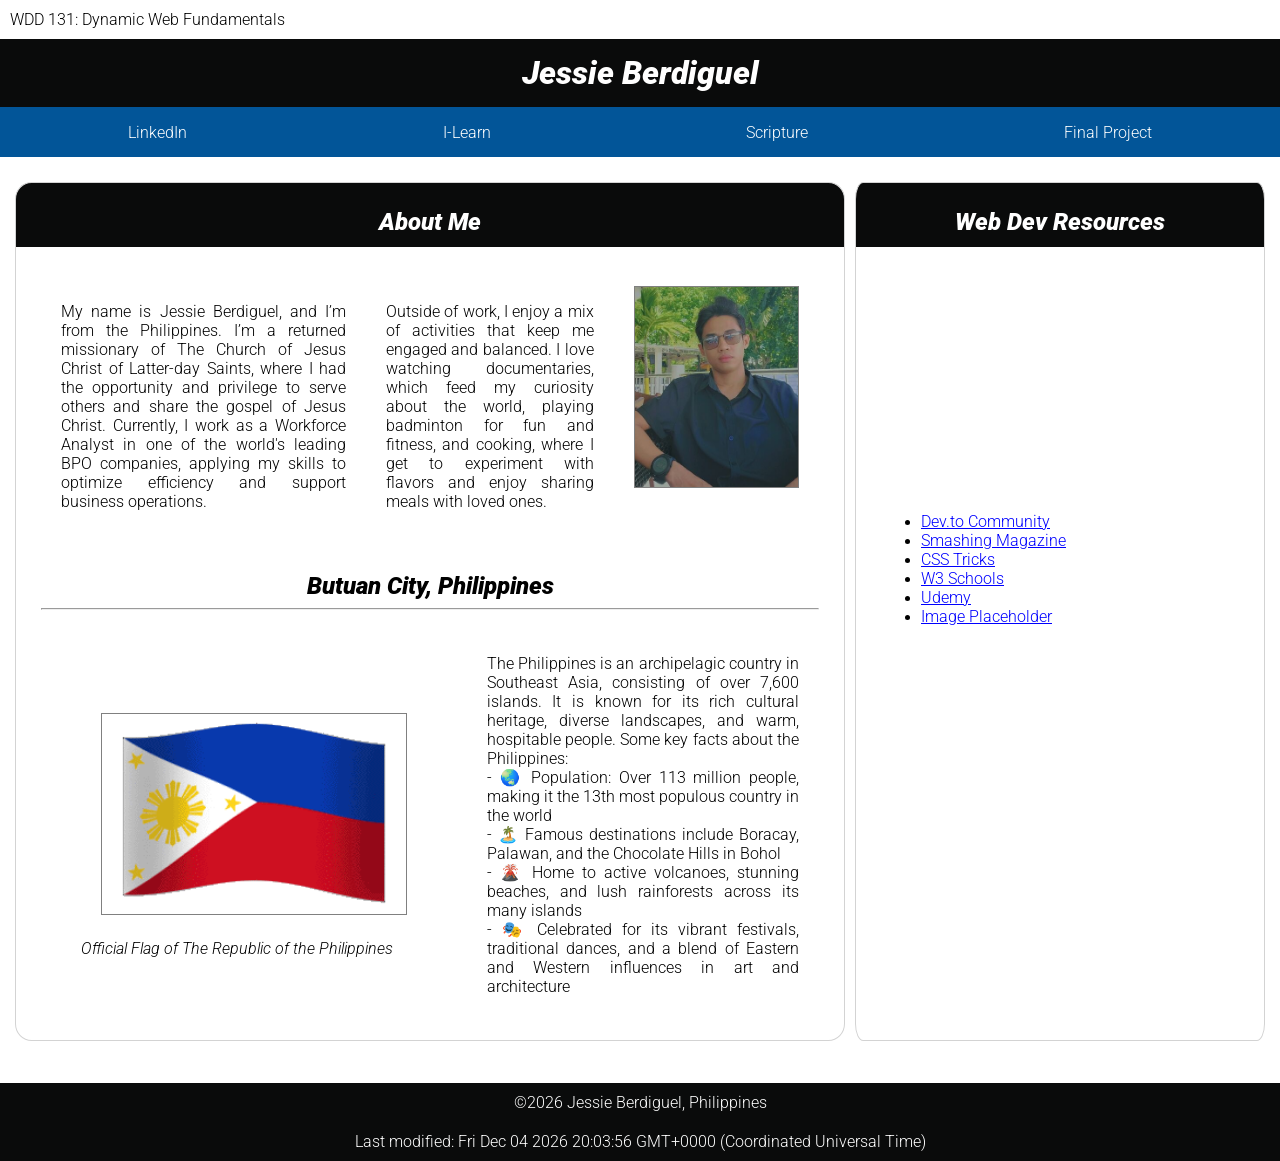
<file: index.html>
<!DOCTYPE html>
<html lang="en">

<head>
  <meta charset="UTF-8">
  <meta name="viewport" content="width=device-width, initial-scale=1.0">
  <title>WDD 131 – Dynamic Web Fundamentals – Jessie Berdiguel</title>
  <meta name="description" content="This is the homepage of Jessie Berdiguel for WDD 131 - Dynamic Web Fundamentals. Learn more about my journey, skills, and useful web development resources.">
  <meta name="author" content="Jessie Berdiguel">
  <link rel="stylesheet" href="styles/base.css">
  <link rel="preconnect" href="https://fonts.googleapis.com">
  <link rel="preconnect" href="https://fonts.gstatic.com" crossorigin>
  <link href="https://fonts.googleapis.com/css2?family=Roboto:ital,wght@0,300;1,900&display=swap" rel="stylesheet">
  <script defer src="scripts/getdates.js"></script>
</head>


<body>
 <header>
  <span id="course-title">WDD 131: Dynamic Web Fundamentals</span> 
  <h1>Jessie Berdiguel</h1>
  <nav>
    <a href="https://www.linkedin.com/in/jessieberdiguel/" target="_blank">LinkedIn</a>
    <a href="https://byui.instructure.com/" target="_blank">I-Learn</a>
    <a href="https://www.churchofjesuschrist.org/study/scriptures/bofm/1-ne/11?lang=eng&id=p17#p17" target="_blank">Scripture</a>
    <a href="#" target="_blank">Final Project</a>
  </nav>
</header>


  <main>
    <section class="card" id="about-me">
      <h2>About Me</h2>
      <div id="bio">
        <p>My name is Jessie Berdiguel, and I’m from the Philippines. I’m a returned missionary of The Church of Jesus Christ of Latter-day Saints, where I had the opportunity and privilege to serve others and share the gospel of Jesus Christ. Currently, I work as a Workforce Analyst in one of the world's leading BPO companies, applying my skills to optimize efficiency and support business operations.</p>
        <p>Outside of work, I enjoy a mix of activities that keep me engaged and balanced. I love watching documentaries, which feed my curiosity about the world, playing badminton for fun and fitness, and cooking, where I get to experiment with flavors and enjoy sharing meals with loved ones.</p>
        <img src="images/JC.jpg" alt="A picture of me!">
      </div>
      <h2 id="location-title">Butuan City, Philippines</h2>
      <hr>

      <div id="country-info">
        <figure>
          <img id="images" src="images/PhilippineFlag.gif" alt="The flag of the Philippines consisting of a Blue, Red, White and Golden Yellow">
          <figcaption>Official Flag of The Republic of the Philippines</figcaption>
        </figure>
        <p>The Philippines is an archipelagic country in Southeast Asia, consisting of over 7,600 islands. It is known for its rich cultural heritage, diverse landscapes, and warm, hospitable people. Some key facts about the Philippines:
          <br>
          - 🌏 Population: Over 113 million people, making it the 13th most populous country in the world
          <br>
          - 🏝️ Famous destinations include Boracay, Palawan, and the Chocolate Hills in Bohol
          <br>
          - 🌋 Home to active volcanoes, stunning beaches, and lush rainforests across its many islands
          <br>
          - 🎭 Celebrated for its vibrant festivals, traditional dances, and a blend of Eastern and Western influences in art and architecture
        </p>
      </div>
    </section>

    <section class="card" id="web-dev-resources">
      <h2>Web Dev Resources</h2>
      <div id="list">
        <ul>
          <li><a href="https://dev.to" target="_blank">Dev.to Community</a></li>
          <li><a href="https://www.smashingmagazine.com/" target="_blank">Smashing Magazine</a></li>
          <li><a href="https://css-tricks.com/" target="_blank">CSS Tricks</a></li>
          <li><a href="https://www.w3schools.com/" target="_blank">W3 Schools</a></li>
          <li><a href="https://www.udemy.com/" target="_blank">Udemy</a></li>
          <li><a href="https://placeholder.com/" target="_blank">Image Placeholder</a></li>
        </ul>
      </div>
    </section>
  </main>

  <footer>
    <noscript>Please enable JavaScript to display last modification date.</noscript>
    <span id="currentyear"></span>
    <span id="lastmodified"></span>
  </footer>
</body>

</html>
</file>
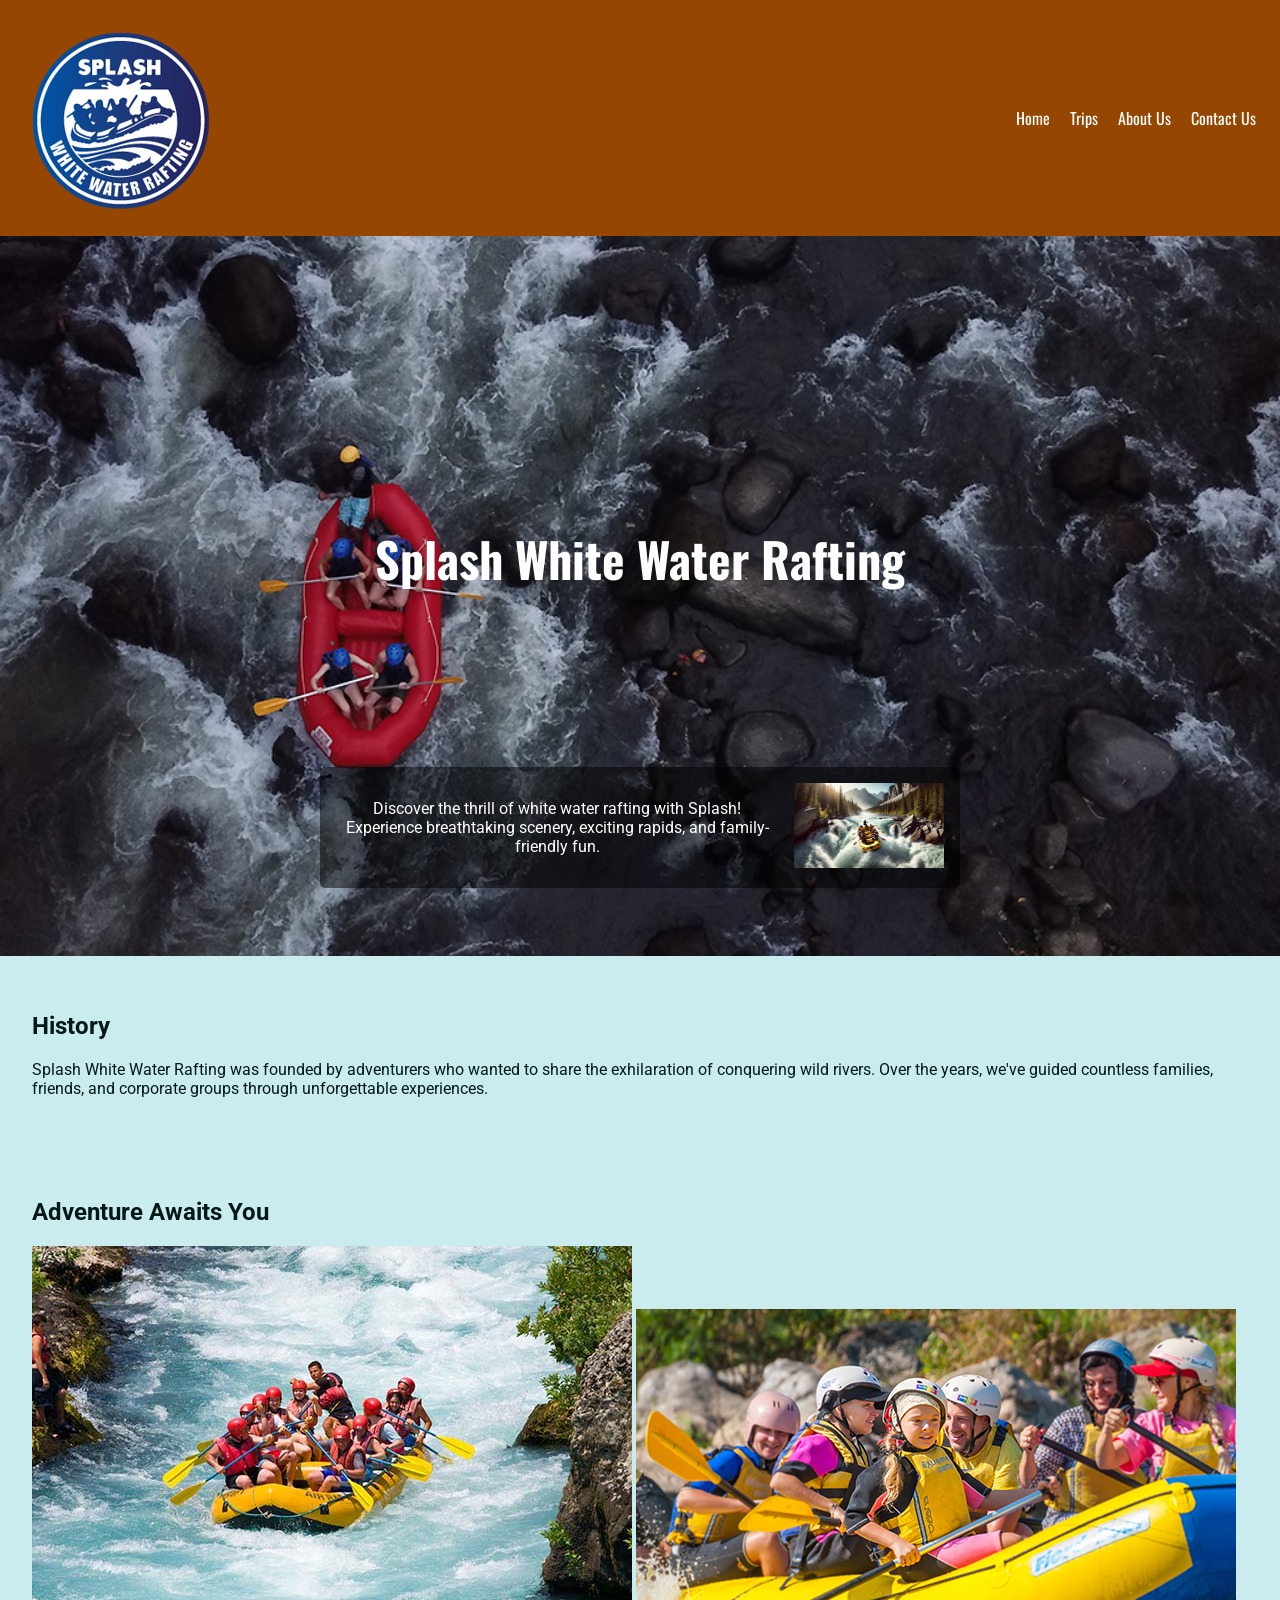
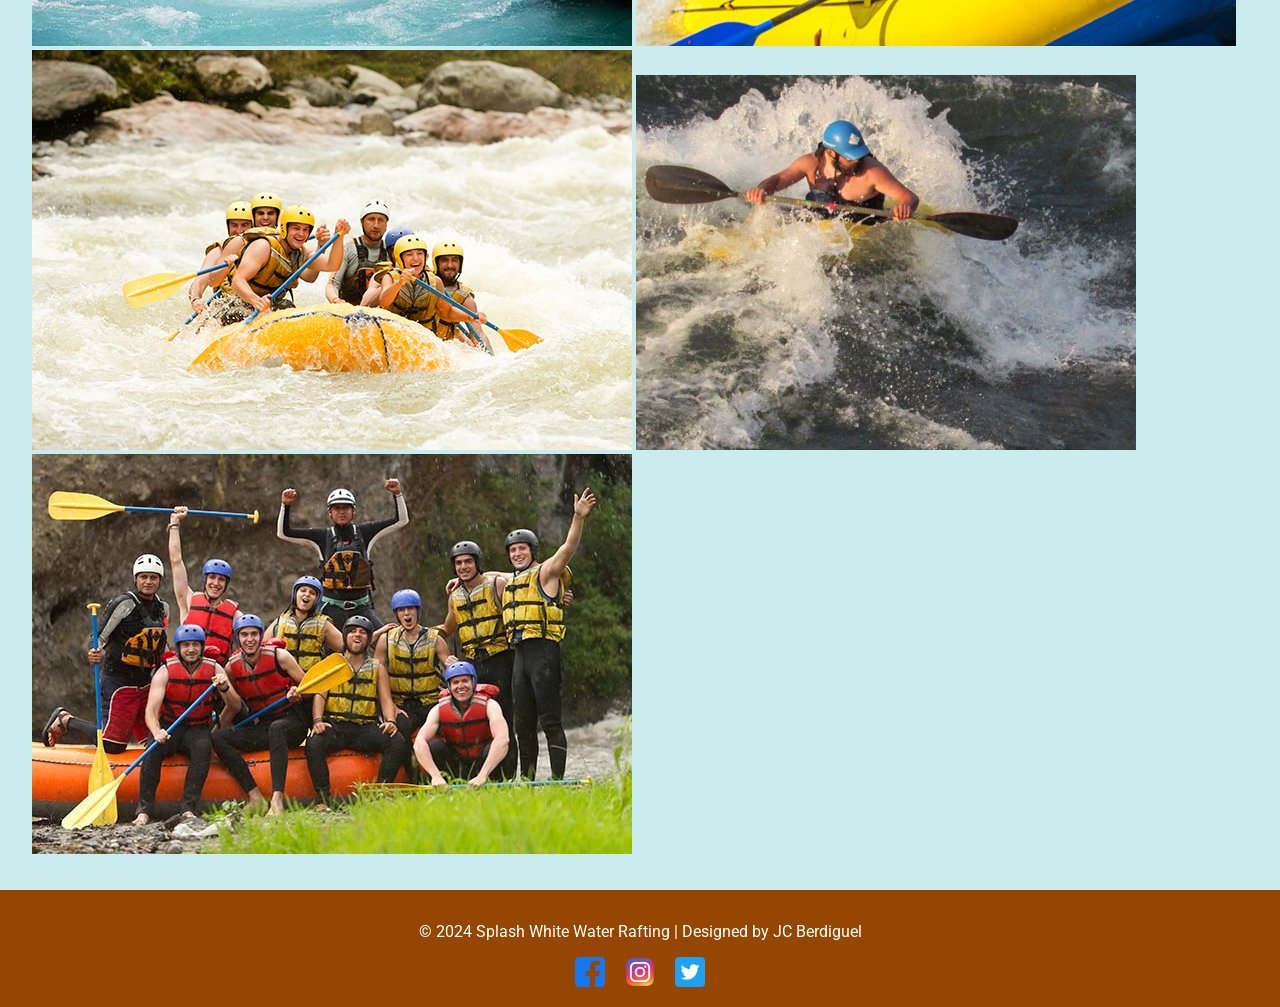
<file: wwr/about.html>
<!DOCTYPE html>
<html lang="en">
<head>
    <meta charset="UTF-8">
    <meta name="viewport" content="width=device-width, initial-scale=1.0">
    <meta name="description" content="Experience the thrill of Whitewater Rafting and plan your adventure with us.">
    <title>Splash White Water Rafting</title>

    
    <link rel="preconnect" href="https://fonts.googleapis.com">
    <link rel="preconnect" href="https://fonts.gstatic.com" crossorigin>
    <link href="https://fonts.googleapis.com/css2?family=Oswald:wght@200;700;900&family=Roboto:wght@100;400&display=swap" rel="stylesheet">
    

    <link rel="stylesheet" href="styles/rafting.css">
</head>
<body>
    <header>
        <div class="logo">
            <img src="images/logo.png" alt="Splash White Water Rafting">
        </div>
        <nav>
            <a href="#">Home</a>
            <a href="#">Trips</a>
            <a href="#">About Us</a>
            <a href="#">Contact Us</a>
        </nav>
    </header>

    <main>
        <div class="hero">
            <img src="images/image.jpg" alt="Whitewater rafting adventure">
            <h1>Splash White Water Rafting</h1>
            <article>
                <img src="images/rafting.webp" alt="Group rafting">
                <p>Discover the thrill of white water rafting with Splash! Experience breathtaking scenery, exciting rapids, and family-friendly fun.</p>
            </article>
        </div>

        <section>
            <h2>History</h2>
            <p>Splash White Water Rafting was founded by adventurers who wanted to share the exhilaration of conquering wild rivers. Over the years, we've guided countless families, friends, and corporate groups through unforgettable experiences.</p>
        </section>

        <section>
            <h2>Adventure Awaits You</h2>
            <div class="images">
                <img src="images/adventure1.jpg" alt="Rapid ride">
                <img src="images/adventure2.jpg" alt="Family rafting">
                <img src="images/adventure3.jpg" alt="Group challenge">
                <img src="images/adventure4.jpg" alt="Scenic river">
                <img src="images/adventure5.jpg" alt="Team celebration">
            </div>
        </section>
    </main>

    <footer>
        <p>&copy; 2024 Splash White Water Rafting | Designed by JC Berdiguel</p>
        <div class="social-icons">
            <a href="#"><img src="images/facebook_icon.png" alt="Facebook"></a>
            <a href="#"><img src="images/instagram_icon.png" alt="Instagram"></a>
            <a href="#"><img src="images/twitter_icon.png" alt="Twitter"></a>
        </div>
    </footer>
</body>
</html>
</file>
<file: styles/base.css>
/* Colors */
:root {
  --primary-color: rgb(10, 11, 11);
  --secondary-color: #025598;
  --hover-color: rgb(244, 244, 244);
}

/* Apply fonts */

h1,
h2 {
  font-family: "Roboto", sans-serif;
  font-weight: 900;
  font-style: italic;
}

p,
figcaption,
span,
a {
  font-family: "Roboto", sans-serif;
  font-weight: 300;
  font-style: normal;
}

body {
  margin: 0;
}

header h1 {
  margin: 0;
  padding: 15px;
  height: 100%;
  background-color: var(--primary-color);
}

h1 {
  color: white;
  text-align: center;
}

nav {
  display: flex;
  justify-content: space-around;
  height: 50px;
  align-items: center;
  background-color: var(--secondary-color);
}

footer {
  display: flex;
  justify-content: center;
  flex-direction: column;
  align-items: center;
  background-color: var(--primary-color);
  color: white;
}

footer p {
  padding: 10px;
  margin: 0px;
  text-align: justify;
}

header {
  margin: 0px 0px 0px 0px;
}

a {
  color: white;
  text-decoration: none;
}

a:hover {
  color: var(--hover-color);
  text-decoration: underline;
}

.card {
  height: 95%;
  padding: 0px 25px 25px 25px;
  border: 1px lightgray solid;
  border-radius: 2%;
  background: linear-gradient(to bottom,
      var(--primary-color),
      var(--primary-color) 4rem,
      transparent 1rem,
      transparent 100%);
}

main {
  margin: 25px 15px 25px 15px;
  min-height: 600px;
  max-width: 98%;
  display: grid;
  grid-template-columns: 1fr 1fr 1fr;
  grid-template-rows: 1fr;
  grid-gap: 10px;
}

#about-me {
  grid-column: 1 / 3;
}

#web-dev-resources {
  grid-column: 3 / 4;
}

#bio {
  margin-top: 30px;
  display: flex;
}

#country-info {
  display: flex;
  align-items: center;
}

@media (max-width: 1000px) {
  #country-info {
    display: block;
  }

  figcaption {
    text-align: justify !important;
    padding-left: 30px;
  }
}

#list {
  height: 80%;
  display: flex;
  align-items: center;
}

li a {
  color: blue;
  text-decoration: underline;
}

li a:visited {
  color: purple;
}

p {
  padding: 20px;
  text-align: justify;
}

img {
  margin: 20px;
  border: 1px gray solid;
  height: 200px;
}

h2 {
  text-align: center;
  margin: 25px 0px 0px 0px;
}

.card h2 {
  color: white;
}

span {
  padding: 10px;
  text-align: justify;
  display: block;
}

noscript {
  padding: 20px;
}

figcaption {
  text-align: justify;
  font-style: italic;
}

#location-title {
  color: black;
}
</file>
<file: wwr/styles/rafting.css>
:root {
    --primary-color: #954600;
    --secondary-color: #041818;
    --accent1-color: #CBECEE;
    --accent2-color: #478F93;
}

body {
    font-family: 'Roboto', sans-serif;
    margin: 0;
    padding: 0;
    color: var(--secondary-color);
    background-color: var(--accent1-color);
}

header {
    display: flex;
    justify-content: space-between;
    align-items: center;
    padding: 1rem;
    background-color: var(--primary-color);
    color: white;
}

header nav a {
    margin: 0 0.5rem;
    text-decoration: none;
    color: white;
    font-family: 'Oswald', sans-serif;
}

.hero {
    position: relative;
    text-align: center;
    color: white;
}

.hero img {
    width: 100%;
    height: auto;
}

.hero h1 {
    position: absolute;
    top: 40%;
    left: 50%;
    transform: translate(-50%, -50%);
    font-size: 3rem;
    font-family: 'Oswald', sans-serif;
}

.hero article {
    position: absolute;
    bottom: 10%;
    left: 50%;
    transform: translateX(-50%);
    background: rgba(0, 0, 0, 0.5);
    color: white;
    padding: 1rem;
    border-radius: 5px;
}

.hero article img {
    float: right;
    margin-left: 1rem;
    width: 150px;
}

section {
    padding: 2rem;
}

.gallery {
    display: flex;
    gap: 1rem;
}

.gallery img {
    width: 100%;
    max-width: calc(20% - 1rem);
    height: auto;
    border-radius: 5px;
}

footer {
    text-align: center;
    padding: 1rem;
    background-color: var(--primary-color);
    color: white;
}

footer .social-icons img {
    width: 30px;
    margin: 0 0.5rem;
}
</file>
